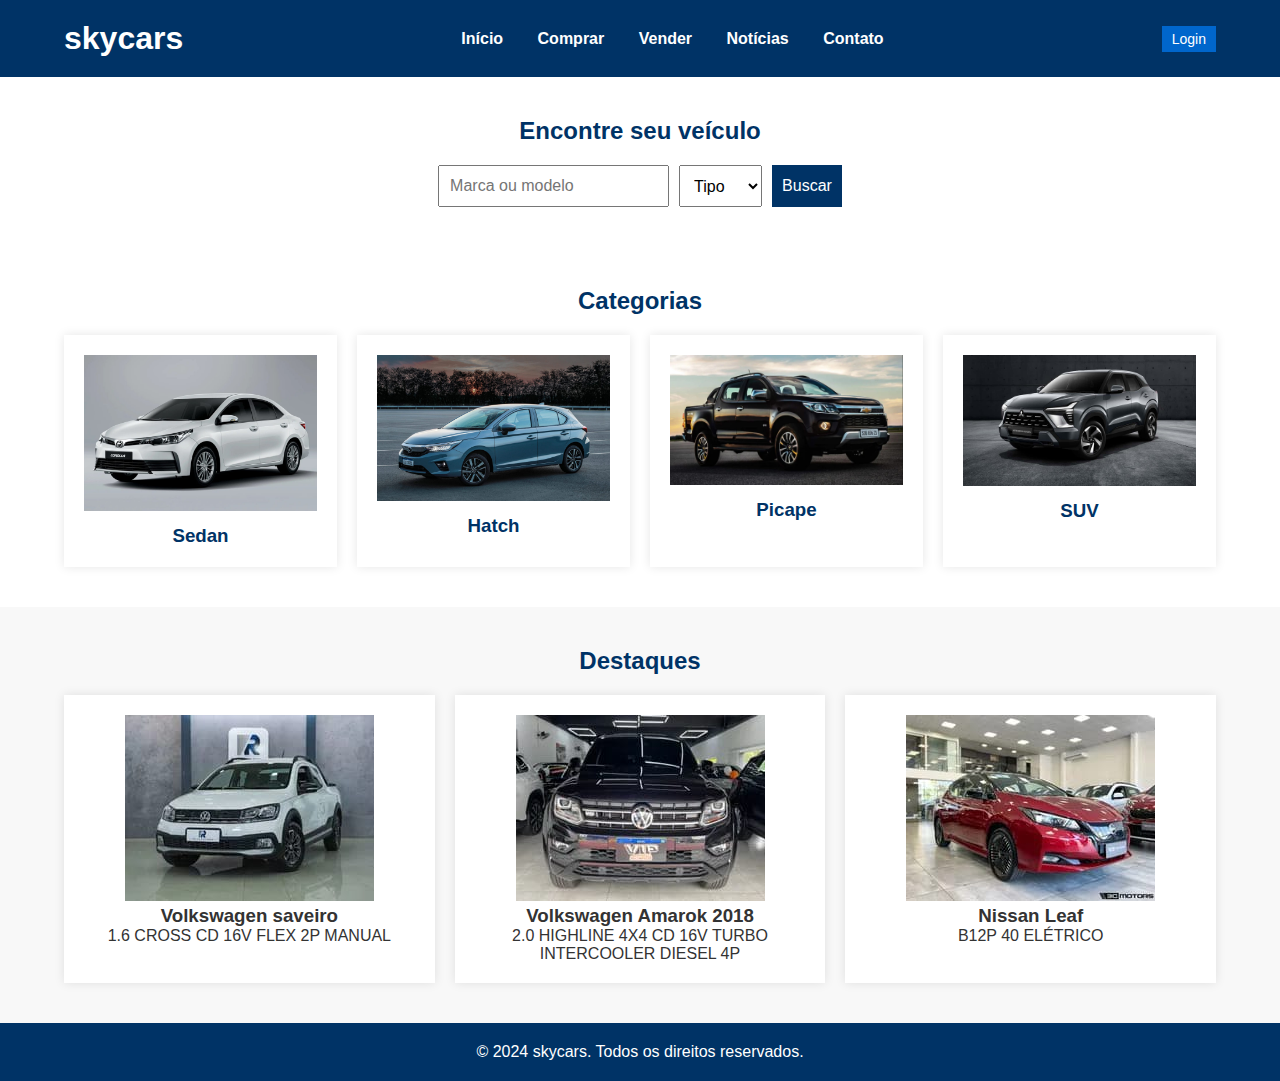
<file: projeto-unissuan-novo-main/index.html>
<!DOCTYPE html>
<html lang="pt-BR">
<head>
    <meta charset="UTF-8">
    <meta name="viewport" content="width=device-width, initial-scale=1.0">
    <title>skycars</title>
    <link rel="stylesheet" href="style.css">

</head>
<body>
    <header>
        <div class="container header-container">
            <h1>skycars</h1>
            <nav>
                <ul>
                    <li><a href="#">Início</a></li>
                    <li><a href="#">Comprar</a></li>
                    <li><a href="#">Vender</a></li>
                    <li><a href="#">Notícias</a></li>
                    <li><a href="https://chat.whatsapp.com/KucMCsg2kMg9dfZ3wFaEzC">Contato</a></li>
                </ul>
            </nav>
            <div class="login-form">
                <button class="login-button">Login</button>
                <div class="login-dropdown">
                    <form>
                        <input type="text" placeholder="Usuário">
                        <input type="password" placeholder="Senha">
                        <button type="submit">Login</button>
                    </form>
                    <a type="button" href="./produto/index.html">Crie uma conta</a>
                </div>
            </div>
        </div>
    </header>
    <section class="secao-pesquisa">
        <div class="container">
            <h2>Encontre seu veículo</h2>
            <form>
                <input type="text" placeholder="Marca ou modelo">
                <select>
                    <option value="">Tipo</option>
                    <option value="carro">Carro</option>
                </select>
                <button type="submit">Buscar</button>
            </form>
        </div>
    </section>
    <section class="secao-categoria">
        <div class="container">
            <h2>Categorias</h2>
            <div class="categorias">
                <div class="categoria">
                    <a href="http://127.0.0.1:5500/produto/sedan/sedan.html"><img src="./img/Sedan.jpg" alt="Sedan"></a>
                    <h3>Sedan</h3>
                </div>
                <div class="categoria">
                    <a href="pagina=hatch"><img src="./img/Hatch.jpg" alt="Hatch"></a>
                    <h3>Hatch</h3>
                </div>
                <div class="categoria">
                    <a href="pagin=picape"><img src="./img/picape.jpg" alt="Picape"></a>
                    <h3>Picape</h3>
                </div>
                <div class="categoria">
                    <a href="pagin=suv"><img src="./img/SUV.jpg" alt="SUV"></a>
                    <h3>SUV</h3>
                </div>
            </div>
        </div>
    </section>
    <section class="secao-destaque">
        <div class="container">
            <h2>Destaques</h2>
            <div class="cards">
                <div class="card">
                    <img src="./img/destaque1.jpg" alt="Carro 1">
                    <h3>Volkswagen saveiro</h3>
                    <p>1.6 CROSS CD 16V FLEX 2P MANUAL</p>
                </div>
                <div class="card">
                    <img src="./img/destaque2.jpg" alt="Carro 2">
                    <h3>Volkswagen Amarok 2018</h3>
                    <p>2.0 HIGHLINE 4X4 CD 16V TURBO INTERCOOLER DIESEL 4P</p>
                </div>
                <div class="card">
                    <img src="./img/destaque3.jpg" alt="Carro 3">
                    <h3>Nissan Leaf</h3>
                    <p>B12P 40 ELÉTRICO</p>
                </div>
            </div>
        </div>
    </section>
    <footer>
        <div class="container">
            <p>&copy; 2024 skycars. Todos os direitos reservados.</p>
        </div>
    </footer>
</body>
</html>
</file>
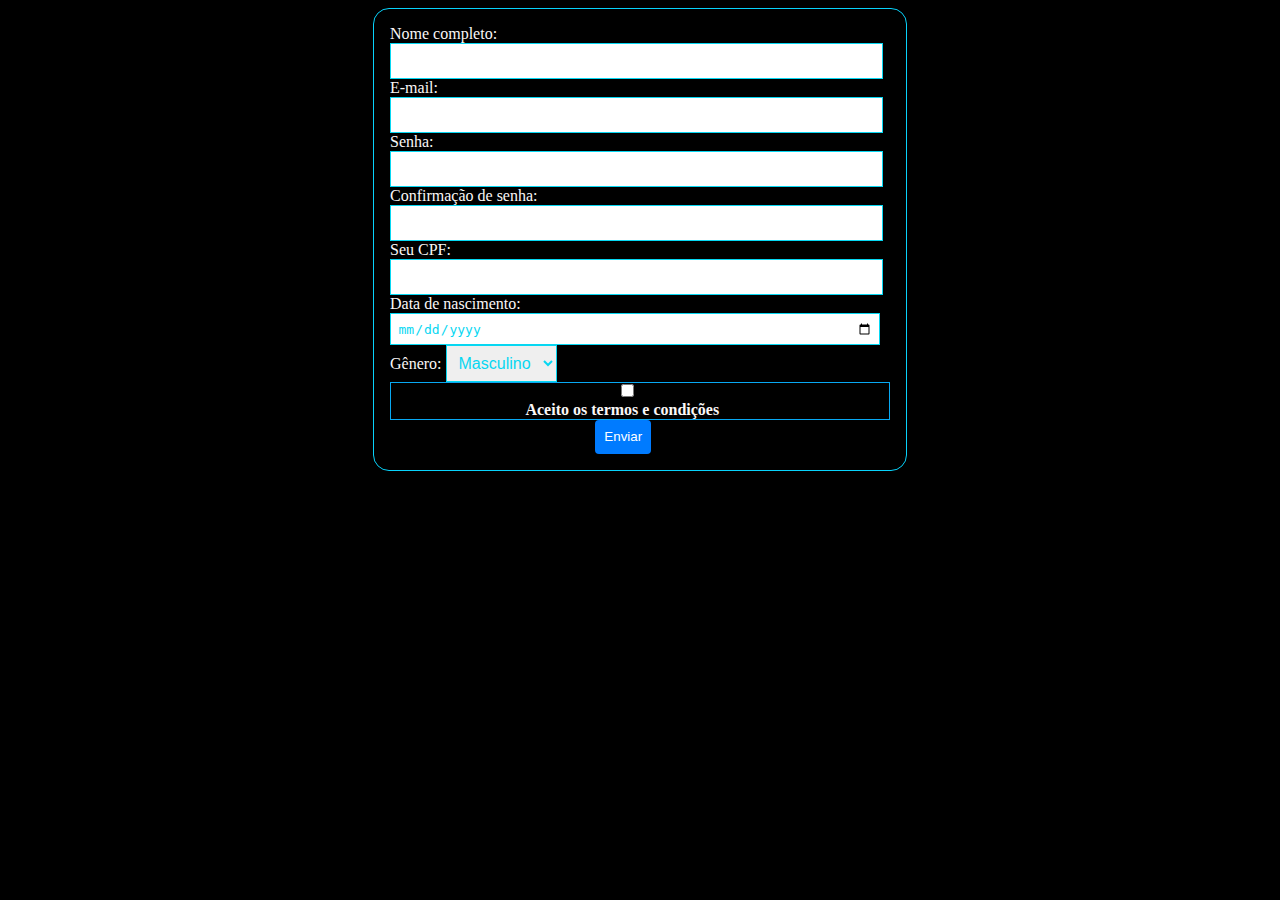
<file: projeto-unissuan-novo-main/produto/index.html>
<!DOCTYPE html>
<html lang="pt">
<head>
    <meta charset="UTF-8">
    <meta name="viewport" content="width=device-width, initial-scale=1.0">
    <title>Cadastro de Usuário</title>
    <style>
        body{
            background-color: black;
        }
        form {
            max-width: 500px;
            margin: auto;
            padding: 1em;
            border: 1px solid #08d2fa;
            border-radius: 1em;
        }
        div {
            margin-bottom: 1em;
            margin: auto;
            padding: auto;
        }
        label {
            margin-bottom: .5em;
            color: rgb(250, 247, 247);
        }
        input, select {
            border: 0.5px solid #07d7f2;
            padding: .5em;
            font-size: 1em;
            width: 95%;
            margin: auto;
            color: #07d7f2;
        }
        button {
            padding: 0.7em;
            color: #fff;
            background-color: #007BFF;
            border: none;
            border-radius: 0.3em;
            cursor: pointer;
            margin-left: 41%;
            
        }
        button:disabled {
            background-color: #CCC;
        }
        .error {
            color: red;
        }
        .success {
            color: green;
        }
        .final{
            background-color: aqua;
            border-radius: 5px solid;
        }
        #chek{
            border: 1px solid rgb(8, 168, 242);
         font-weight: bold;   
        }
        #feminino{
            color: rgb(247, 0, 169);
        }
        #masculino{
            color: rgb(43, 3, 143);
        }
        #terms{
            color: #07d7f2;
            border-bottom: #07d7f2 50px;
            cursor: pointer;
        }
        #gender{
            width: auto;
        }
        #termos1{
            margin-left: 27%;
        }
    </style>
</head>
<body>
    <form id="registerForm">
        <div>
            <label for="fullName">Nome completo:</label>
            <input type="text" id="fullName" name="fullName" required>
        </div>
        <div>
            <label for="email">E-mail:</label>
            <input type="email" id="email" name="email" required>
        </div>
        <div>
            <label for="password">Senha:</label>
            <input type="password" id="password" name="password" required>
        </div>
        <div>
            <label for="confirmPassword">Confirmação de senha:</label>
            <input type="password" id="confirmPassword" name="confirmPassword" required>
        </div>
        <div>
            <label for="CPF"> Seu CPF:</label>
            <input type="text" id="CPF" name="CPF" required>
        </div>
        <div>
            <label for="dob">Data de nascimento:</label>
            <input type="date" id="dob" name="dob" required>
        </div>
        <div>
            <label for="gender">Gênero:</label>
            <select id="gender" name="gender" required>
                <option id="masculino" value="masculino">Masculino</option>
                <option id="feminino" value="feminino">Feminino</option>
                <option value="outros">Outros</option>
            </select>
        </div>
        <div id="chek">
            <input type="checkbox" id="terms" name="terms" required>
            <label id="termos1" for="terms">Aceito os termos e condições</label>
        </div>
        <form id="final">
        <button type="submit" >Enviar</button>
        <div id="message"></div>
        </form>
    </form>

    <script>
        document.getElementById('registerForm').addEventListener('submit', function(event) {
            event.preventDefault();
            
            var fullName = document.getElementById('fullName').value;
            var email = document.getElementById('email').value;
            var password = document.getElementById('password').value;
            var confirmPassword = document.getElementById('confirmPassword').value;
            var dob = document.getElementById('dob').value;
            var gender = document.getElementById('gender').value;
            var terms = document.getElementById('terms').checked;
            var message = document.getElementById('message');

            message.innerHTML = '';

            if (password !== confirmPassword) {
                message.innerHTML = '<p class="error">A senha e a confirmação de senha não coincidem.</p>';
                return;
            }

            if (!terms) {
                message.innerHTML = '<p class="error">Você deve aceitar os termos e condições.</p>';
                return;
            }
            else{
                alert('sucesso')
            }

            // Exibir mensagem de sucesso
            message.innerHTML = '<p class="success">Cadastro realizado com sucesso!</p>';
        
        });
    </script>
</body>
</html>
</file>
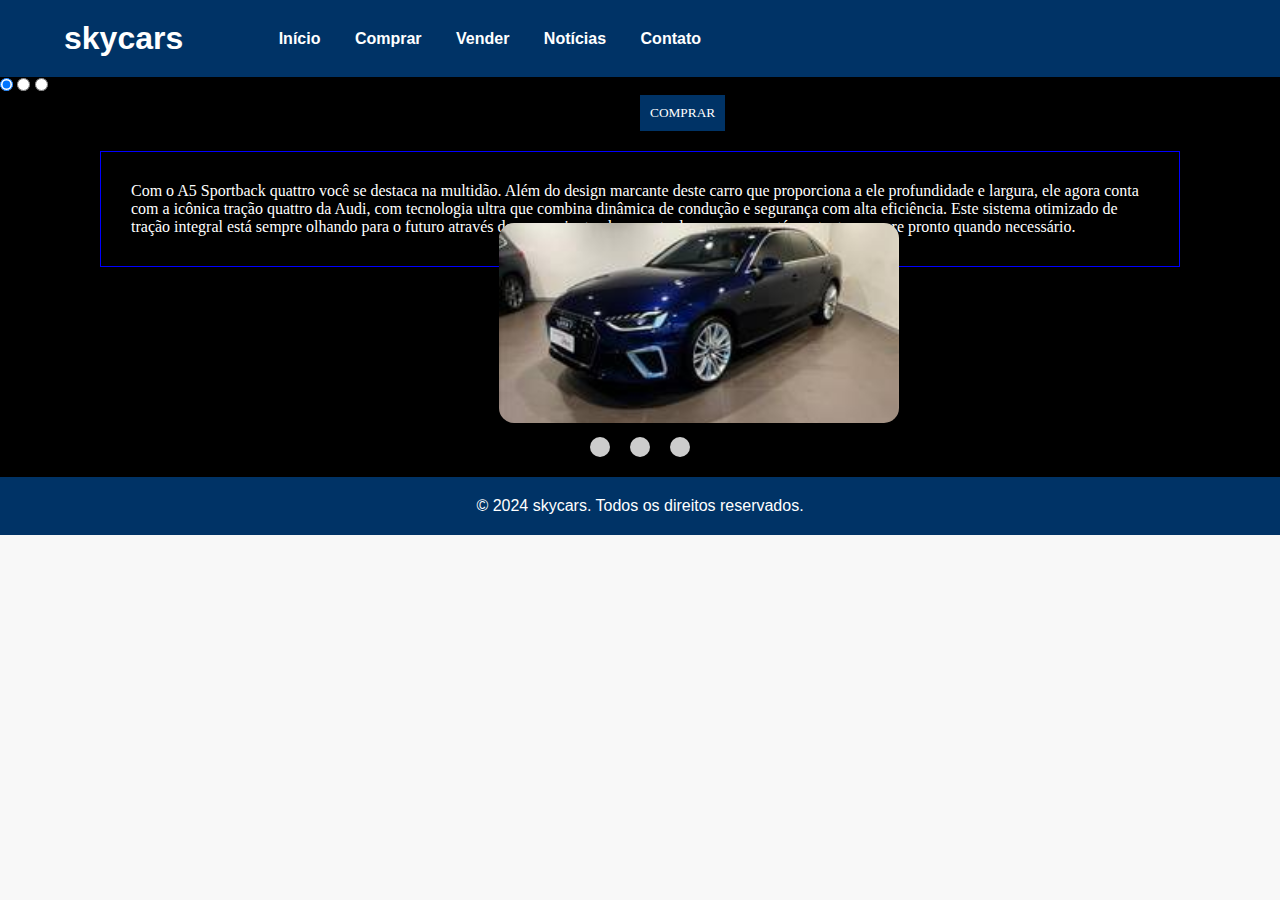
<file: projeto-unissuan-novo-main/audioa4.html>
<!DOCTYPE html>
<html lang="pt-BR">
<head>
    <meta charset="UTF-8">
    <meta name="viewport" content="width=device-width, initial-scale=1.0">
    <title>skycars</title>
    <link rel="stylesheet" href="a4.css">

</head>
<body>
    <header>
        <div class="container header-container">
            <h1>skycars</h1>
            <nav >
                <ul>
                    <li><a href="http://127.0.0.1:5500/index.html">Início</a></li>
                    <li><a href="#">Comprar</a></li>
                    <li><a href="#">Vender</a></li>
                    <li><a href="#">Notícias</a></li>
                    <li><a href="#">Contato</a></li>
                </ul>
            </nav>
    </header>
    <div class="caixa" style="height: 400px; width: 100%; background-color: black;">
    
        <div class="carousel">
            <input type="radio" name="carousel" id="slide1" checked>
            <input type="radio" name="carousel" id="slide2">
            <input type="radio" name="carousel" id="slide3">
            <div class="slides">
              <div class="slide">
                <img style="border-radius: 15px;" src="./produto/sedan/SEDAN/audi-a4-2.0-tfsi-mhev-s-line-s-tronic-.jpg" alt="Slide 1">
              </div>
              <div class="slide">
                <img style="border-radius: 15px;" src="./produto/sedan/SEDAN/audi-a4-2.0-tfsi-mhev-s-line-s-tronic-2.jpg" alt="Slide 2">
              </div>
              <div class="slide">
                <img style="border-radius: 15px;" src="./produto/sedan/SEDAN/audi-a4-2.0-tfsi-mhev-s-line-s-tronic-3.jpg" alt="Slide 3">
              </div>
            </div>
            <div class="navigation">
              <label for="slide1"></label>
              <label for="slide2"></label>
              <label for="slide3"></label>
            </div>
            <button > COMPRAR</button>
      <p id="informacoes"> Com o A5 Sportback quattro você se destaca na multidão. Além do design marcante deste carro que proporciona a ele profundidade e largura, ele agora conta com a icônica tração quattro da Audi, com tecnologia ultra que combina dinâmica de condução e segurança com alta eficiência. Este sistema otimizado de tração integral está sempre olhando para o futuro através de um conjunto abrangente de sensores e está, portanto, sempre pronto quando necessário.</p>
    </div>
    
          </div> 
    </div>
    

    <footer>
        <div class="container">
            <p>&copy; 2024 skycars. Todos os direitos reservados.</p>
        </div>
    </footer>
</body>
</html>
</file>
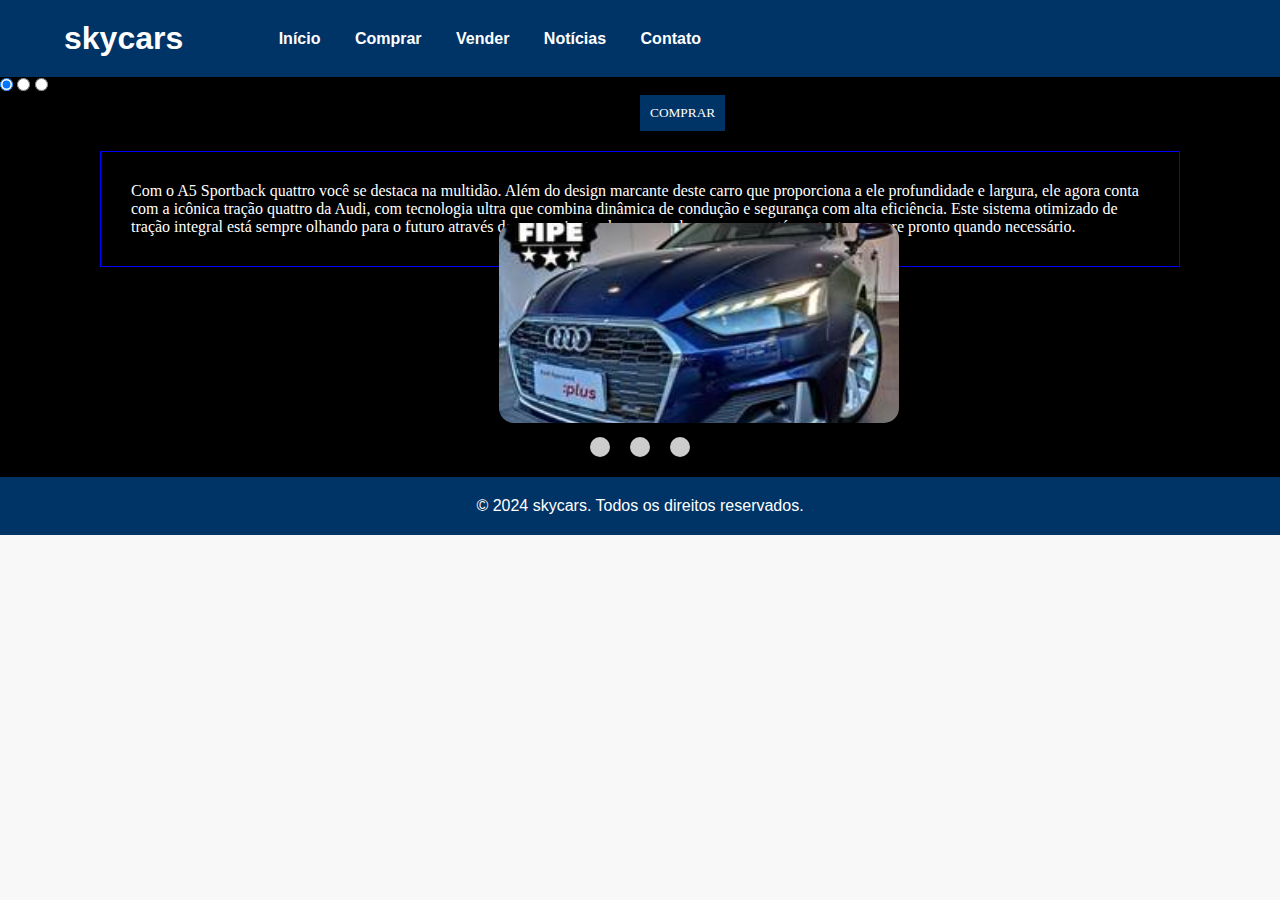
<file: projeto-unissuan-novo-main/audioa5.html>
<!DOCTYPE html>
<html lang="pt-BR">
<head>
    <meta charset="UTF-8">
    <meta name="viewport" content="width=device-width, initial-scale=1.0">
    <title>skycars</title>
    <link rel="stylesheet" href="a4.css">

</head>
<body>
    <header>
        <div class="container header-container">
            <h1>skycars</h1>
            <nav >
                <ul>
                    <li><a href="http://127.0.0.1:5500/index.html">Início</a></li>
                    <li><a href="#">Comprar</a></li>
                    <li><a href="#">Vender</a></li>
                    <li><a href="#">Notícias</a></li>
                    <li><a href="#">Contato</a></li>
                </ul>
            </nav>
    </header>
    <div class="caixa" style="height: 400px; width: 100%; background-color: black;">
    
        <div class="carousel">
            <input type="radio" name="carousel" id="slide1" checked>
            <input type="radio" name="carousel" id="slide2">
            <input type="radio" name="carousel" id="slide3">
            <div class="slides">
              <div class="slide">
                <img style="border-radius: 15px;" src="./produto/sedan/SEDAN/audi-a5-2.0-tfsi-gasolina-sportback-prestige-plus-s-tronic-.jpg" alt="Slide 1">
              </div>
              <div class="slide">
                <img style="border-radius: 15px;" src="./produto/sedan/SEDAN/audi-a5-2.0-tfsi-gasolina-sportback-prestige-plus-s-tronic-1.jpg" alt="Slide 2">
              </div>
              <div class="slide">
                <img style="border-radius: 15px;" src="./produto/sedan/SEDAN/audi-a5-2.0-tfsi-gasolina-sportback-prestige-plus-s-tronic-23.jpg" alt="Slide 3">
              </div>
            </div>
            <div class="navigation">
              <label for="slide1"></label>
              <label for="slide2"></label>
              <label for="slide3"></label>
            </div>
            <button > COMPRAR</button>
      <p id="informacoes"> Com o A5 Sportback quattro você se destaca na multidão. Além do design marcante deste carro que proporciona a ele profundidade e largura, ele agora conta com a icônica tração quattro da Audi, com tecnologia ultra que combina dinâmica de condução e segurança com alta eficiência. Este sistema otimizado de tração integral está sempre olhando para o futuro através de um conjunto abrangente de sensores e está, portanto, sempre pronto quando necessário.</p>
    </div>
    
          </div> 
    </div>
    

    <footer>
        <div class="container">
            <p>&copy; 2024 skycars. Todos os direitos reservados.</p>
        </div>
    </footer>
</body>
</html>
</file>
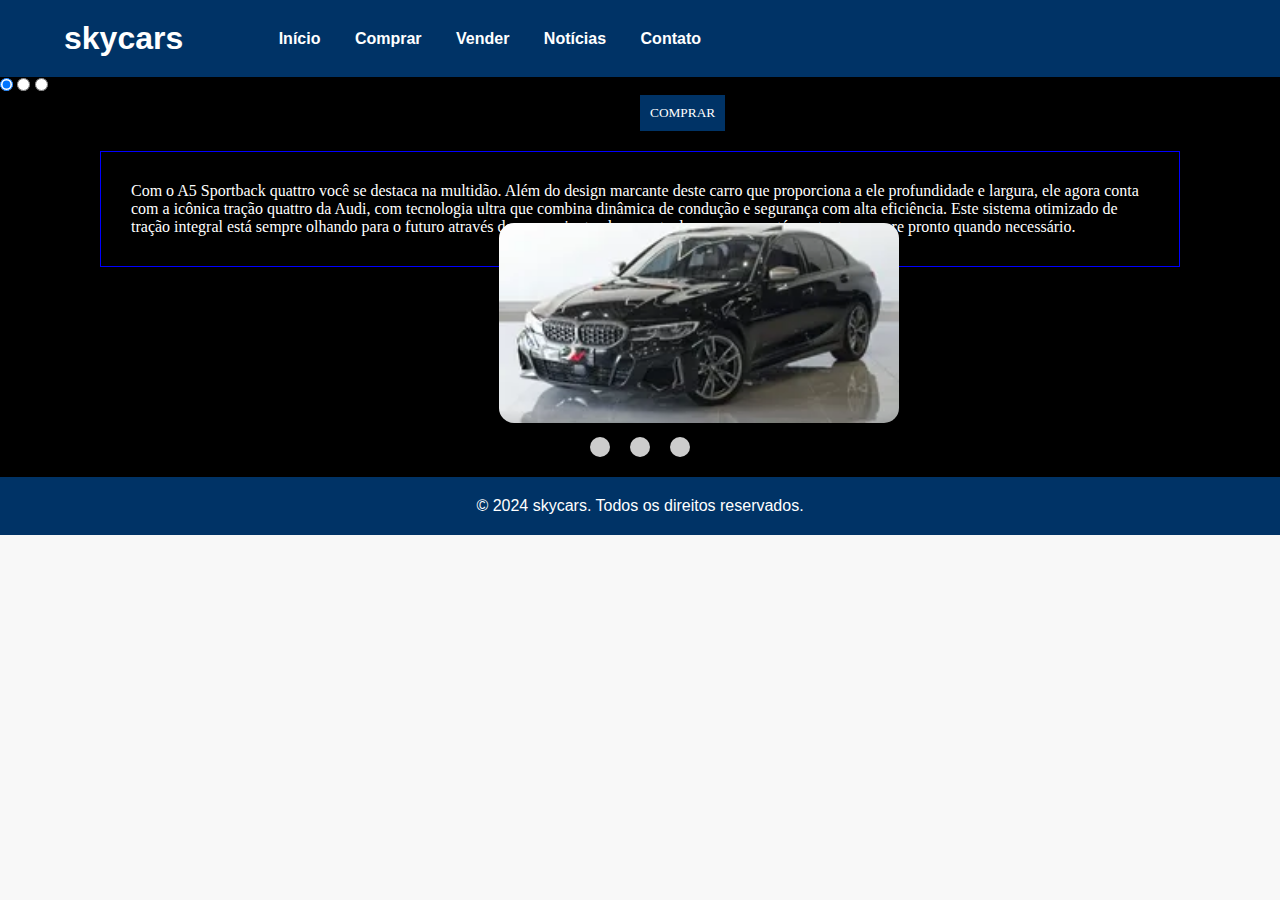
<file: projeto-unissuan-novo-main/bm2340.html>
<!DOCTYPE html>
<html lang="pt-BR">
<head>
    <meta charset="UTF-8">
    <meta name="viewport" content="width=device-width, initial-scale=1.0">
    <title>skycars</title>
    <link rel="stylesheet" href="a4.css">

</head>
<body>
    <header>
        <div class="container header-container">
            <h1>skycars</h1>
            <nav >
                <ul>
                    <li><a href="http://127.0.0.1:5500/index.html">Início</a></li>
                    <li><a href="#">Comprar</a></li>
                    <li><a href="#">Vender</a></li>
                    <li><a href="#">Notícias</a></li>
                    <li><a href="#">Contato</a></li>
                </ul>
            </nav>
    </header>
    <div class="caixa" style="height: 400px; width: 100%; background-color: black;">
    
        <div class="carousel">
            <input type="radio" name="carousel" id="slide1" checked>
            <input type="radio" name="carousel" id="slide2">
            <input type="radio" name="carousel" id="slide3">
            <div class="slides">
              <div class="slide">
                <img style="border-radius: 15px;" src="./produto/sedan/SEDAN/bmw-m-340i-3-0-twinpower-gasolina-xdrive-steptronic-.webp" alt="Slide 1">
              </div>
              <div class="slide">
                <img style="border-radius: 15px;" src="./produto/sedan/SEDAN/bmw-m-340i-3-0-twinpower-gasolina-xdrive-steptronic-1.webp" alt="Slide 2">
              </div>
              <div class="slide">
                <img style="border-radius: 15px;" src="./produto/sedan/SEDAN/bmw-m-340i-3-0-twinpower-gasolina-xdrive-steptronic-2.webp" alt="Slide 3">
              </div>
            </div>
            <div class="navigation">
              <label for="slide1"></label>
              <label for="slide2"></label>
              <label for="slide3"></label>
            </div>
            <button > COMPRAR</button>
      <p id="informacoes"> Com o A5 Sportback quattro você se destaca na multidão. Além do design marcante deste carro que proporciona a ele profundidade e largura, ele agora conta com a icônica tração quattro da Audi, com tecnologia ultra que combina dinâmica de condução e segurança com alta eficiência. Este sistema otimizado de tração integral está sempre olhando para o futuro através de um conjunto abrangente de sensores e está, portanto, sempre pronto quando necessário.</p>
    </div>
    
          </div> 
    </div>
    

    <footer>
        <div class="container">
            <p>&copy; 2024 skycars. Todos os direitos reservados.</p>
        </div>
    </footer>
</body>
</html>
</file>
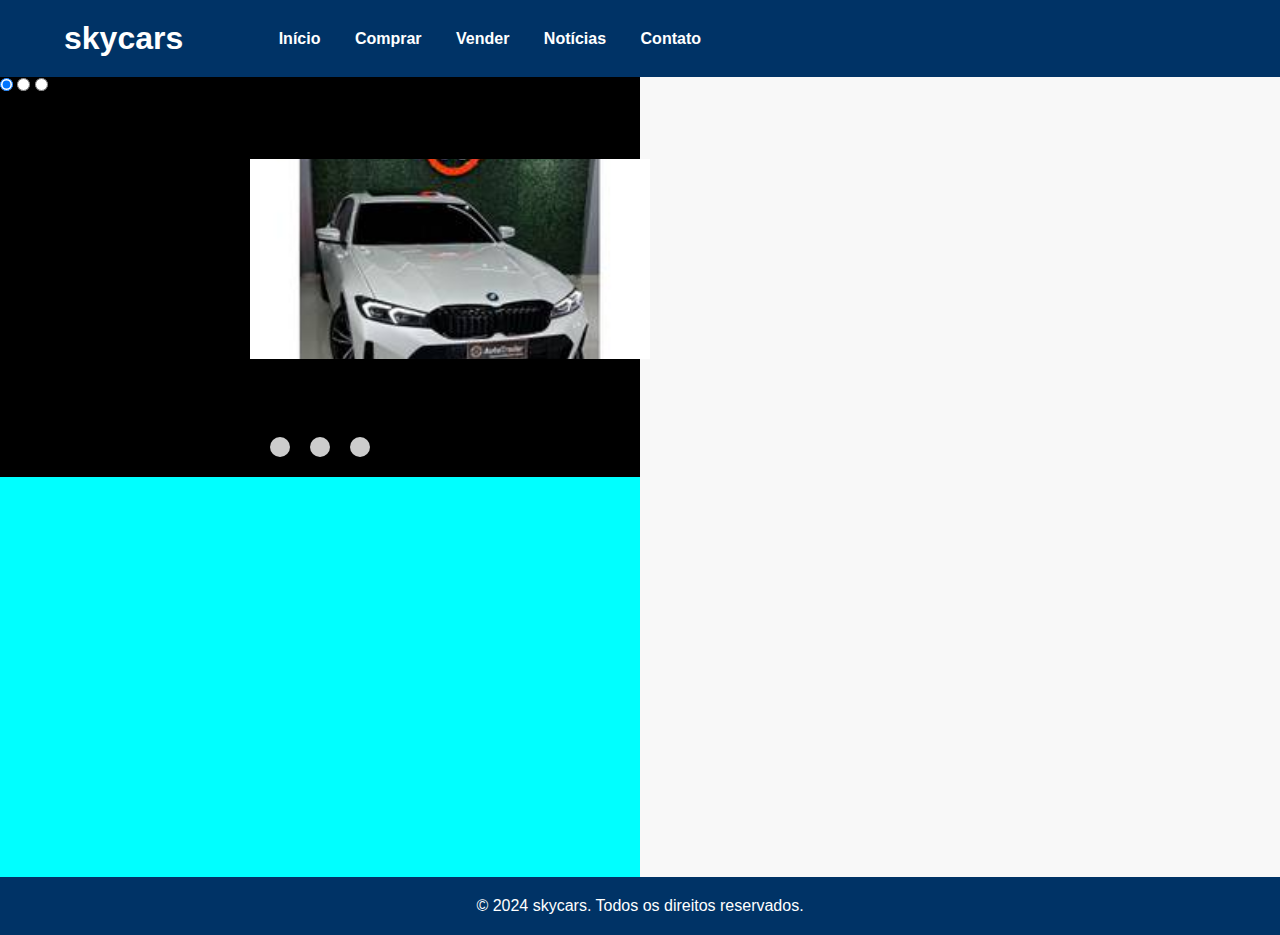
<file: projeto-unissuan-novo-main/bmw330e.html>
<!DOCTYPE html>
<html lang="pt-BR">
<head>
    <meta charset="UTF-8">
    <meta name="viewport" content="width=device-width, initial-scale=1.0">
    <title>skycars</title>
    <link rel="stylesheet" href="a4.css">

</head>
<body>
    <header>
        <div class="container header-container">
            <h1>skycars</h1>
            <nav >
                <ul>
                    <li><a href="http://127.0.0.1:5500/index.html">Início</a></li>
                    <li><a href="#">Comprar</a></li>
                    <li><a href="#">Vender</a></li>
                    <li><a href="#">Notícias</a></li>
                    <li><a href="#">Contato</a></li>
                </ul>
            </nav>
    </header>
    <div class="caixa" style="height: 100%; width: 100%;">
    <div class="carro" id="carro" style="height: 400px; width: 50%; background-color: black;">
        <div class="carousel">
            <input type="radio" name="carousel" id="slide1" checked>
            <input type="radio" name="carousel" id="slide2">
            <input type="radio" name="carousel" id="slide3">
            <div class="slides">
              <div class="slide">
                <img src="./produto/sedan/SEDAN/bmw-330e-2.0-16v-turbo-hibrido-m-sport-automatico-.jpg" alt="Slide 1">
              </div>
              <div class="slide">
                <img src="./produto/sedan/SEDAN/bmw-330e-2.0-16v-turbo-hibrido-m-sport-automatico-1.jpg" alt="Slide 2">
              </div>
              <div class="slide">
                <img src="./produto/sedan/SEDAN/bmw-330e-2.0-16v-turbo-hibrido-m-sport-automatico-3.jpg" alt="Slide 3">
              </div>
            </div>
            <div class="navigation">
              <label for="slide1"></label>
              <label for="slide2"></label>
              <label for="slide3"></label>
            </div>
          </div> 
    </div>
    <div class="Comprar" id="Comprar" style="height: 400px; width: 50%; background-color: aqua;"></div>
    </div>

    <footer>
        <div class="container">
            <p>&copy; 2024 skycars. Todos os direitos reservados.</p>
        </div>
    </footer>
</body>
</html>
</file>
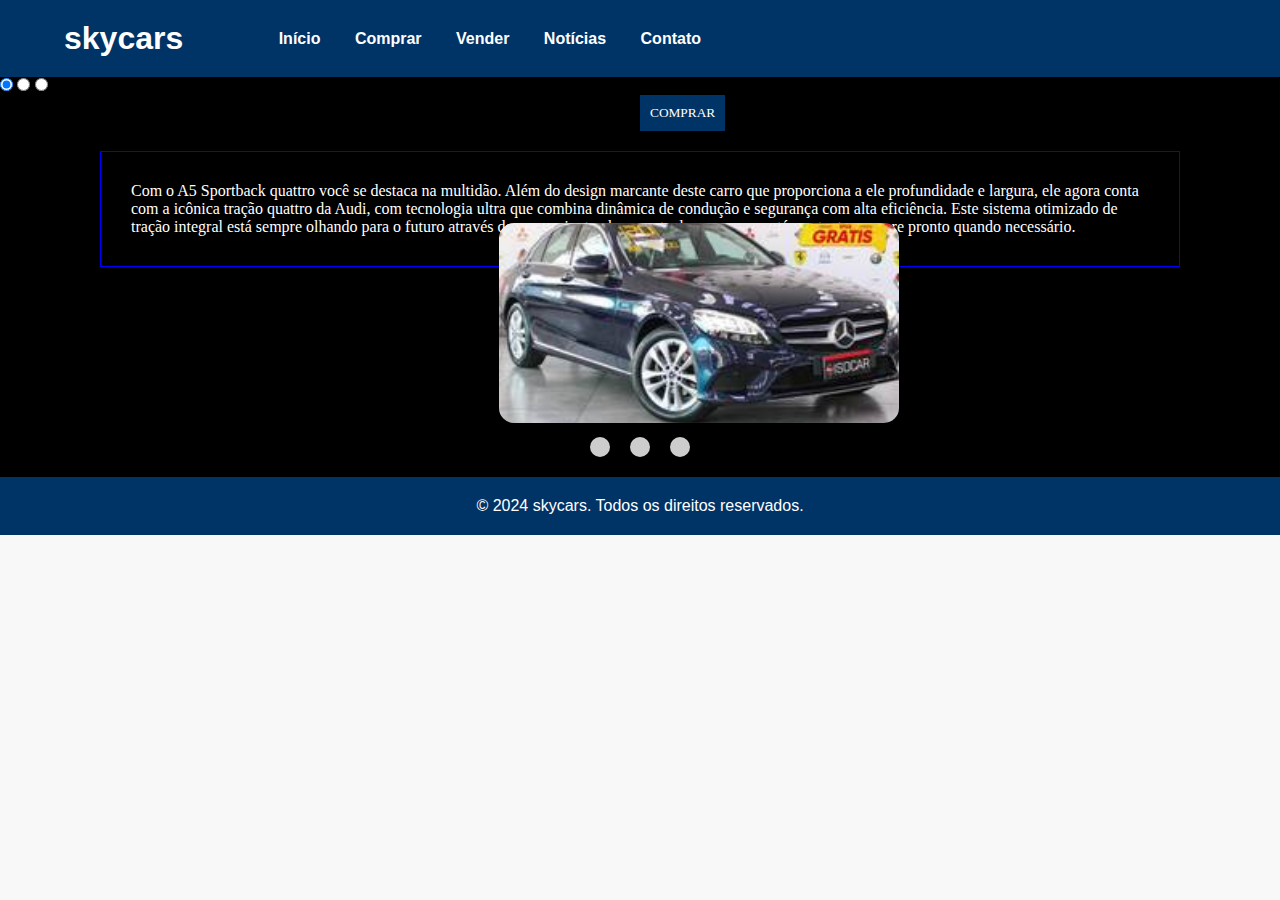
<file: projeto-unissuan-novo-main/c180.html>
<!DOCTYPE html>
<html lang="pt-BR">
<head>
    <meta charset="UTF-8">
    <meta name="viewport" content="width=device-width, initial-scale=1.0">
    <title>skycars</title>
    <link rel="stylesheet" href="a4.css">

</head>
<body>
    <header>
        <div class="container header-container">
            <h1>skycars</h1>
            <nav >
                <ul>
                    <li><a href="http://127.0.0.1:5500/index.html">Início</a></li>
                    <li><a href="#">Comprar</a></li>
                    <li><a href="#">Vender</a></li>
                    <li><a href="#">Notícias</a></li>
                    <li><a href="#">Contato</a></li>
                </ul>
            </nav>
    </header>
    <div class="caixa" style="height: 400px; width: 100%; background-color: black;">
    
        <div class="carousel">
            <input type="radio" name="carousel" id="slide1" checked>
            <input type="radio" name="carousel" id="slide2">
            <input type="radio" name="carousel" id="slide3">
            <div class="slides">
              <div class="slide">
                <img style="border-radius: 15px;" src="./produto/sedan/SEDAN/mercedesbenz-c-180-1.6-cgi-flex-avantgarde-9gtronic-.jpg" alt="Slide 1">
              </div>
              <div class="slide">
                <img style="border-radius: 15px;" src="./produto/sedan/SEDAN/mercedesbenz-c-180-1.6-cgi-flex-avantgarde-9gtronic-1.jpg" alt="Slide 2">
              </div>
              <div class="slide">
                <img style="border-radius: 15px;" src="./produto/sedan/SEDAN/mercedesbenz-c-180-1.6-cgi-flex-avantgarde-9gtronic-2.jpg" alt="Slide 3">
              </div>
            </div>
            <div class="navigation">
              <label for="slide1"></label>
              <label for="slide2"></label>
              <label for="slide3"></label>
            </div>
            <button > COMPRAR</button>
      <p id="informacoes"> Com o A5 Sportback quattro você se destaca na multidão. Além do design marcante deste carro que proporciona a ele profundidade e largura, ele agora conta com a icônica tração quattro da Audi, com tecnologia ultra que combina dinâmica de condução e segurança com alta eficiência. Este sistema otimizado de tração integral está sempre olhando para o futuro através de um conjunto abrangente de sensores e está, portanto, sempre pronto quando necessário.</p>
    </div>
    
          </div> 
    </div>
    

    <footer>
        <div class="container">
            <p>&copy; 2024 skycars. Todos os direitos reservados.</p>
        </div>
    </footer>
</body>
</html>
</file>
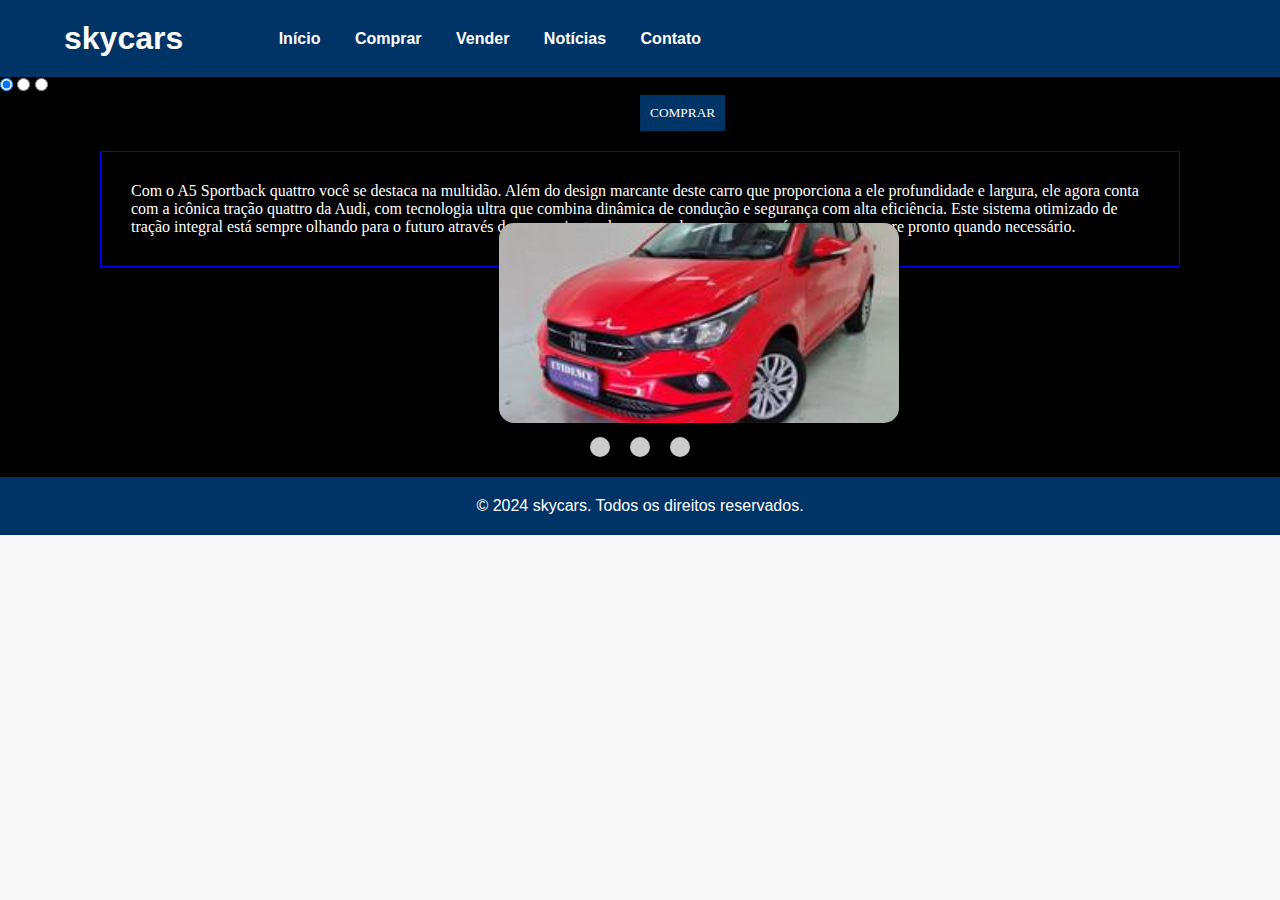
<file: projeto-unissuan-novo-main/cronos.html>
<!DOCTYPE html>
<html lang="pt-BR">
<head>
    <meta charset="UTF-8">
    <meta name="viewport" content="width=device-width, initial-scale=1.0">
    <title>skycars</title>
    <link rel="stylesheet" href="a4.css">

</head>
<body>
    <header>
        <div class="container header-container">
            <h1>skycars</h1>
            <nav >
                <ul>
                    <li><a href="http://127.0.0.1:5500/index.html">Início</a></li>
                    <li><a href="#">Comprar</a></li>
                    <li><a href="#">Vender</a></li>
                    <li><a href="#">Notícias</a></li>
                    <li><a href="#">Contato</a></li>
                </ul>
            </nav>
    </header>
    <div class="caixa" style="height: 400px; width: 100%; background-color: black;">
    
        <div class="carousel">
            <input type="radio" name="carousel" id="slide1" checked>
            <input type="radio" name="carousel" id="slide2">
            <input type="radio" name="carousel" id="slide3">
            <div class="slides">
              <div class="slide">
                <img style="border-radius: 15px;" src="./produto/sedan/SEDAN/fiat-cronos-1.3-firefly-flex-drive-manual-.jpg" alt="Slide 1">
              </div>
              <div class="slide">
                <img style="border-radius: 15px;" src="./produto/sedan/SEDAN/fiat-cronos-1.3-firefly-flex-drive-manual-1.jpg" alt="Slide 2">
              </div>
              <div class="slide">
                <img style="border-radius: 15px;" src="./produto/sedan/SEDAN/fiat-cronos-1.3-firefly-flex-drive-manual-3.jpg" alt="Slide 3">
              </div>
            </div>
            <div class="navigation">
              <label for="slide1"></label>
              <label for="slide2"></label>
              <label for="slide3"></label>
            </div>
            <button > COMPRAR</button>
      <p id="informacoes"> Com o A5 Sportback quattro você se destaca na multidão. Além do design marcante deste carro que proporciona a ele profundidade e largura, ele agora conta com a icônica tração quattro da Audi, com tecnologia ultra que combina dinâmica de condução e segurança com alta eficiência. Este sistema otimizado de tração integral está sempre olhando para o futuro através de um conjunto abrangente de sensores e está, portanto, sempre pronto quando necessário.</p>
    </div>
    
          </div> 
    </div>
    

    <footer>
        <div class="container">
            <p>&copy; 2024 skycars. Todos os direitos reservados.</p>
        </div>
    </footer>
</body>
</html>
</file>
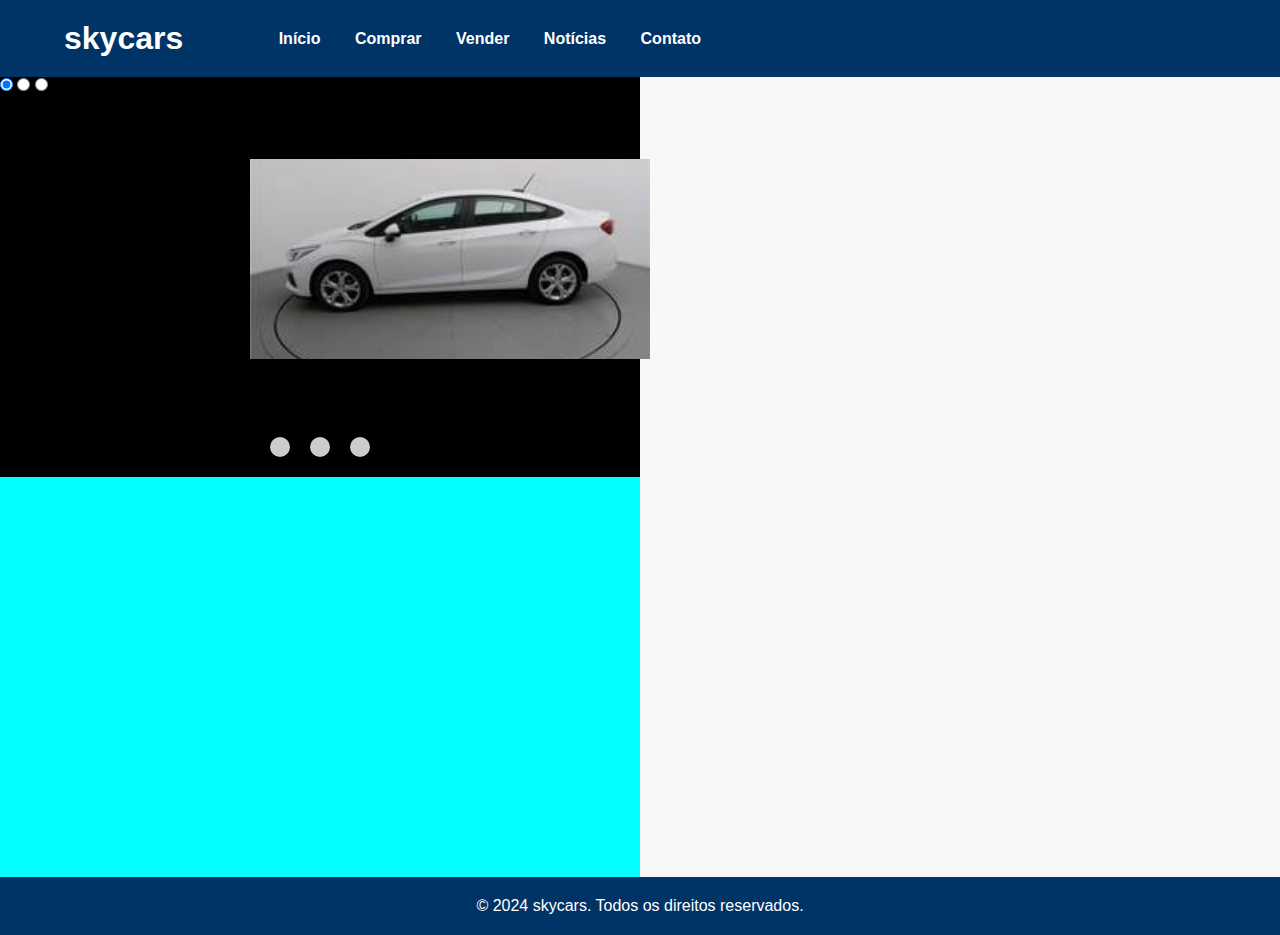
<file: projeto-unissuan-novo-main/cruze.html>
<!DOCTYPE html>
<html lang="pt-BR">
<head>
    <meta charset="UTF-8">
    <meta name="viewport" content="width=device-width, initial-scale=1.0">
    <title>skycars</title>
    <link rel="stylesheet" href="a4.css">

</head>
<body>
    <header>
        <div class="container header-container">
            <h1>skycars</h1>
            <nav >
                <ul>
                    <li><a href="http://127.0.0.1:5500/index.html">Início</a></li>
                    <li><a href="#">Comprar</a></li>
                    <li><a href="#">Vender</a></li>
                    <li><a href="#">Notícias</a></li>
                    <li><a href="#">Contato</a></li>
                </ul>
            </nav>
    </header>
    <div class="caixa" style="height: 100%; width: 100%;">
    <div class="carro" id="carro" style="height: 400px; width: 50%; background-color: black;">
        <div class="carousel">
            <input type="radio" name="carousel" id="slide1" checked>
            <input type="radio" name="carousel" id="slide2">
            <input type="radio" name="carousel" id="slide3">
            <div class="slides">
              <div class="slide">
                <img src="./produto/sedan/SEDAN/chevrolet-cruze-1.4-turbo-lt-16v-flex-4p-automatico-1.jpg" alt="Slide 1">
              </div>
              <div class="slide">
                <img src="./produto/sedan/SEDAN/chevrolet-cruze-1.4-turbo-lt-16v-flex-4p-automatico-2.jpg" alt="Slide 2">
              </div>
              <div class="slide">
                <img src="./produto/sedan/SEDAN/chevrolet-cruze-1.4-turbo-lt-16v-flex-4p-automatico.jpg" alt="Slide 3">
              </div>
            </div>
            <div class="navigation">
              <label for="slide1"></label>
              <label for="slide2"></label>
              <label for="slide3"></label>
            </div>
          </div> 
    </div>
    <div class="Comprar" id="Comprar" style="height: 400px; width: 50%; background-color: aqua;"></div>
    </div>

    <footer>
        <div class="container">
            <p>&copy; 2024 skycars. Todos os direitos reservados.</p>
        </div>
    </footer>
</body>
</html>
</file>
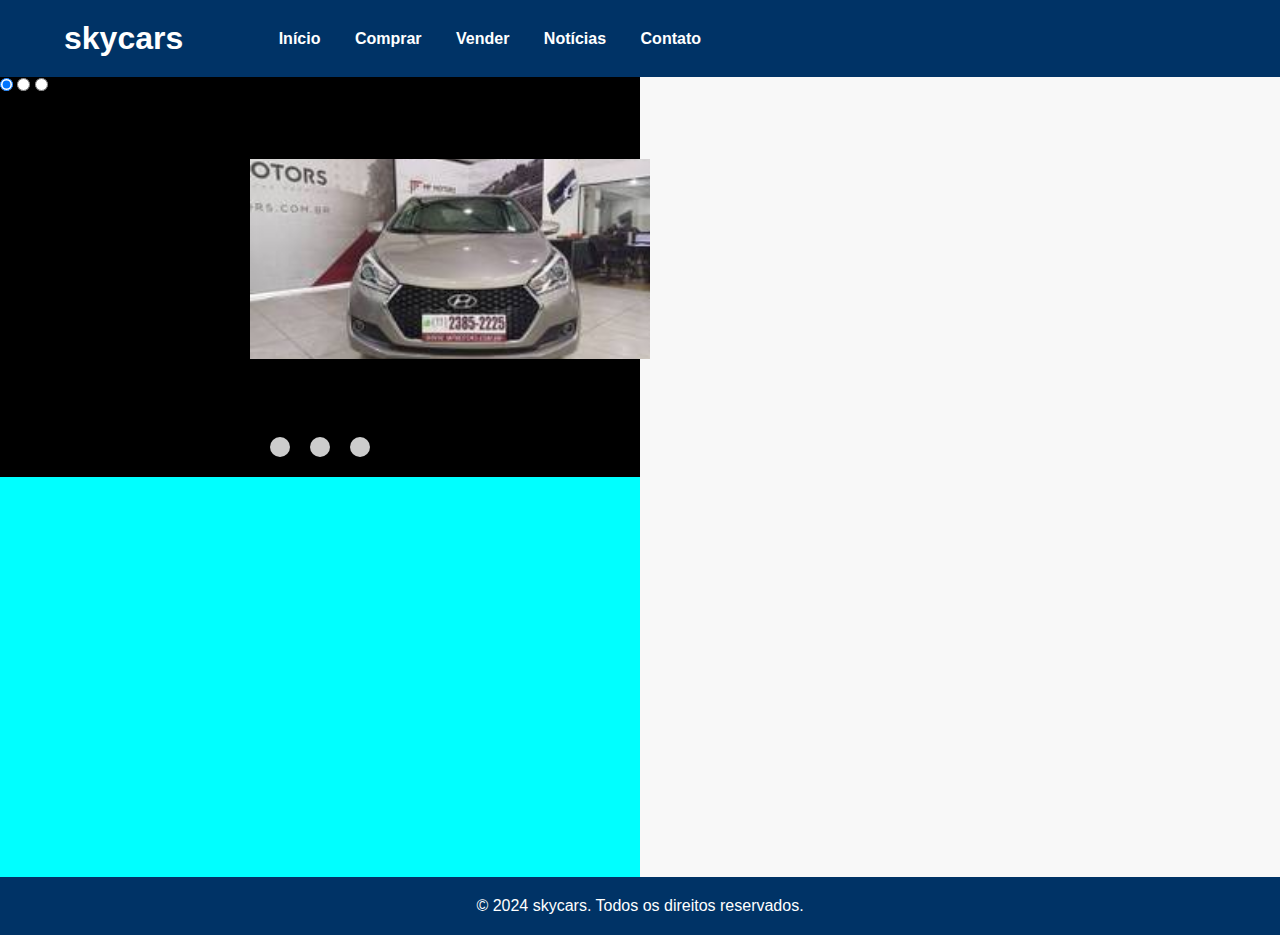
<file: projeto-unissuan-novo-main/hb20.html>
<!DOCTYPE html>
<html lang="pt-BR">
<head>
    <meta charset="UTF-8">
    <meta name="viewport" content="width=device-width, initial-scale=1.0">
    <title>skycars</title>
    <link rel="stylesheet" href="a4.css">

</head>
<body>
    <header>
        <div class="container header-container">
            <h1>skycars</h1>
            <nav >
                <ul>
                    <li><a href="http://127.0.0.1:5500/index.html">Início</a></li>
                    <li><a href="#">Comprar</a></li>
                    <li><a href="#">Vender</a></li>
                    <li><a href="#">Notícias</a></li>
                    <li><a href="#">Contato</a></li>
                </ul>
            </nav>
    </header>
    <div class="caixa" style="height: 100%; width: 100%;">
    <div class="carro" id="carro" style="height: 400px; width: 50%; background-color: black;">
        <div class="carousel">
            <input type="radio" name="carousel" id="slide1" checked>
            <input type="radio" name="carousel" id="slide2">
            <input type="radio" name="carousel" id="slide3">
            <div class="slides">
              <div class="slide">
                <img src="./produto/sedan/SEDAN/hyundai-hb20s-1.6-premium-16v-flex-4p-automatico-.jpg" alt="Slide 1">
              </div>
              <div class="slide">
                <img src="./produto/sedan/SEDAN/hyundai-hb20s-1.6-premium-16v-flex-4p-automatico-1.jpg" alt="Slide 2">
              </div>
              <div class="slide">
                <img src="./produto/sedan/SEDAN/hyundai-hb20s-1.6-premium-16v-flex-4p-automatico-3.jpg" alt="Slide 3">
              </div>
            </div>
            <div class="navigation">
              <label for="slide1"></label>
              <label for="slide2"></label>
              <label for="slide3"></label>
            </div>
          </div> 
    </div>
    <div class="Comprar" id="Comprar" style="height: 400px; width: 50%; background-color: aqua;"></div>
    </div>

    <footer>
        <div class="container">
            <p>&copy; 2024 skycars. Todos os direitos reservados.</p>
        </div>
    </footer>
</body>
</html>
</file>
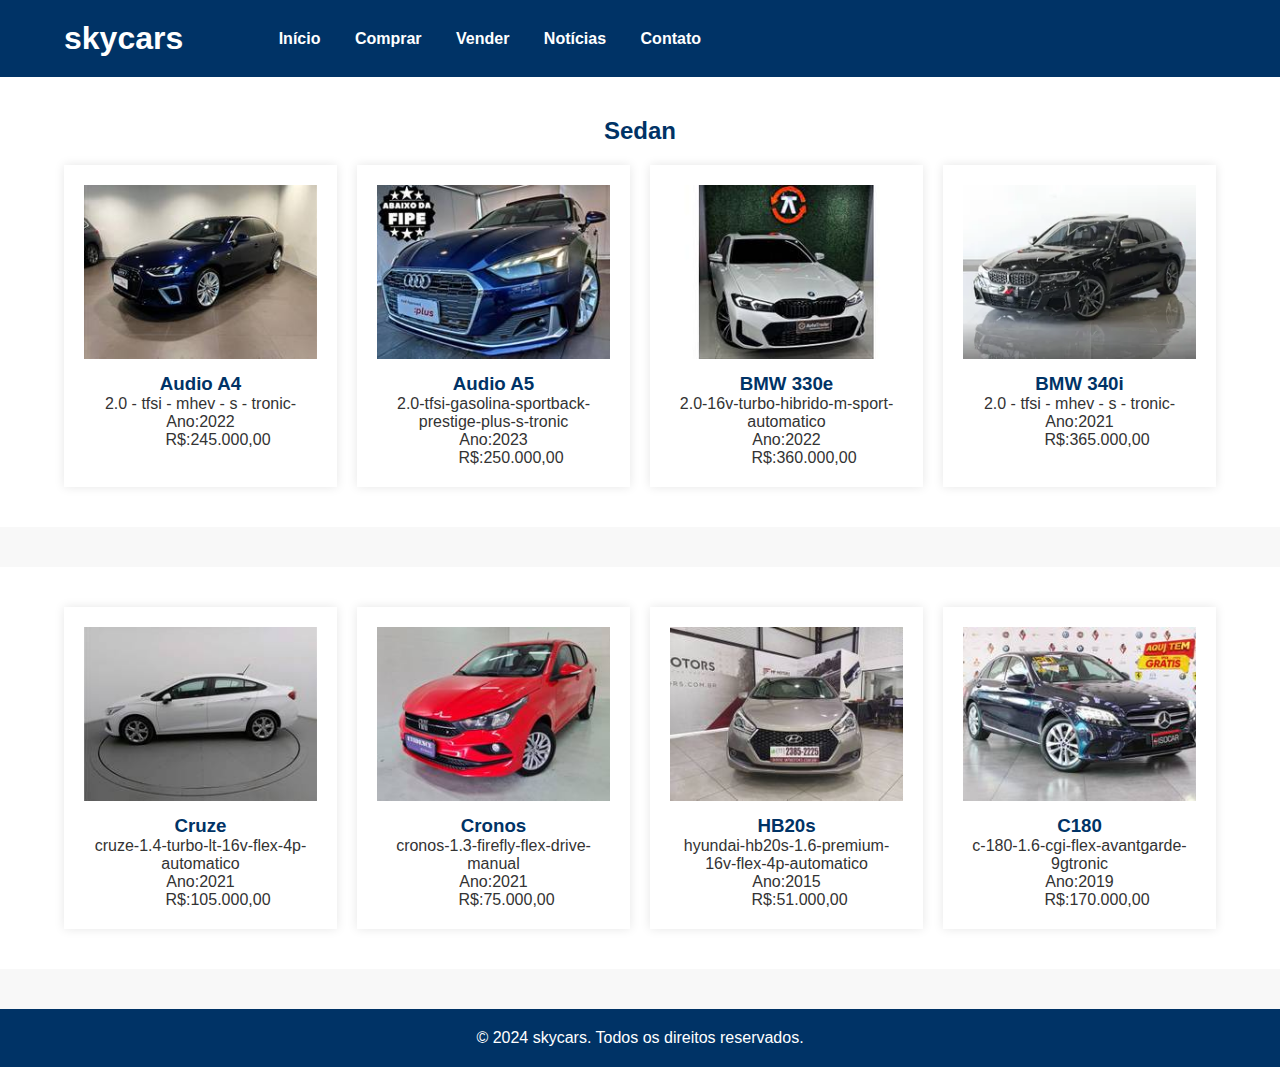
<file: projeto-unissuan-novo-main/produto/sedan/sedan.html>
<!DOCTYPE html>
<html lang="pt-BR">
<head>
    <meta charset="UTF-8">
    <meta name="viewport" content="width=device-width, initial-scale=1.0">
    <title>skycars</title>
    <link rel="stylesheet" href="style.css">

</head>
<body>
    <header>
        <div class="container header-container">
            <h1>skycars</h1>
            <nav >
                <ul>
                    <li><a href="http://127.0.0.1:5500/index.html">Início</a></li>
                    <li><a href="#">Comprar</a></li>
                    <li><a href="#">Vender</a></li>
                    <li><a href="#">Notícias</a></li>
                    <li><a href="#">Contato</a></li>
                </ul>
            </nav>
    </header>
    
    <section class="secao-categoria">
        <div class="container">
            <h2>Sedan</h2>
            <div class="categorias">
                <div class="categoria">
                    <a href="audioa4.html"><img src="./SEDAN/audi-a4-2.0-tfsi-mhev-s-line-s-tronic-.jpg" alt="Sedan"> </a>
                    <h3>Audio A4</h3>
                    <p>2.0 - tfsi - mhev - s - tronic- <br>Ano:2022</p>
                    <p id="preço1">R$:245.000,00</p>
                </div>
                <div class="categoria">
                    <a href="http://127.0.0.1:5500/index.html"><img src="./SEDAN/audi-a5-2.0-tfsi-gasolina-sportback-prestige-plus-s-tronic-.jpg" alt="Hatch"></a>
                    <h3>Audio A5</h3>
    
                    <p>2.0-tfsi-gasolina-sportback-prestige-plus-s-tronic <br>Ano:2023</p>
                    <p id="preço1">R$:250.000,00</p>
                </div>
                <div class="categoria">
                  <a href="http://127.0.0.1:5500/index.html"><img src="./SEDAN/bmw-330e-2.0-16v-turbo-hibrido-m-sport-automatico-.jpg" alt="Picape"></a>
                    <h3>BMW 330e</h3>
                    
                    <p>2.0-16v-turbo-hibrido-m-sport-automatico<br>Ano:2022</p>
                    <p id="preço1">R$:360.000,00</p>
                </div>
                <div class="categoria">
                   <a href="http://127.0.0.1:5500/index.html"><img src="./SEDAN/bmw-m-340i-3-0-twinpower-gasolina-xdrive-steptronic-.webp" alt="SUV"></a>
                    <h3>BMW 340i</h3>
                    
                    <p>2.0 - tfsi - mhev - s - tronic- <br>Ano:2021</p>
                    <p id="preço1">R$:365.000,00</p>
                </div>
                
            </div>
        </div>
    </section>
    <section class="secao-destaque">
        <section class="secao-categoria">
            <div class="container">
                <div class="categorias">
                  <div class="categoria">
                       <a href="http://127.0.0.1:5500/index.html"><img src="./SEDAN/chevrolet-cruze-1.4-turbo-lt-16v-flex-4p-automatico-1.jpg" alt="Sedan2"></a>
                        <h3>Cruze</h3>
                        <p>cruze-1.4-turbo-lt-16v-flex-4p-automatico<br>Ano:2021</p>
                    <p id="preço1">R$:105.000,00</p>
                    </div>
                    <div class="categoria">
                       <a href="http://127.0.0.1:5500/index.html"> <img src="./SEDAN/fiat-cronos-1.3-firefly-flex-drive-manual-.jpg" alt="Hatch2"></a>
                        <h3>Cronos</h3>
                        <p>cronos-1.3-firefly-flex-drive-manual<br>Ano:2021</p>
                    <p id="preço1">R$:75.000,00</p>
                    </div>
                    <div class="categoria">
                        <a href="http://127.0.0.1:5500/index.html"><img src="./SEDAN/hyundai-hb20s-1.6-premium-16v-flex-4p-automatico-.jpg" alt="Picape"></a>
                        <h3>HB20s</h3>
                        <p>hyundai-hb20s-1.6-premium-16v-flex-4p-automatico<br>Ano:2015</p>
                    <p id="preço1">R$:51.000,00</p>
                    </div>
                    <div class="categoria">
                        <a href="http://127.0.0.1:5500/index.html"><img src="./SEDAN/mercedesbenz-c-180-1.6-cgi-flex-avantgarde-9gtronic-.jpg" alt="SUV2"></a>
                        <h3>C180</h3>
                        <p>c-180-1.6-cgi-flex-avantgarde-9gtronic<br>Ano:2019</p>
                    <p id="preço1">R$:170.000,00</p>
                    </div>
                </div>
            </div>
        </section>
    </section>
    <footer>
        <div class="container">
            <p>&copy; 2024 skycars. Todos os direitos reservados.</p>
        </div>
    </footer>
</body>
</html>
</file>
<file: projeto-unissuan-novo-main/style.css>
* {
    margin: 0;
    padding: 0;
    box-sizing: border-box;
}

body {
    font-family: Arial, sans-serif;
    background-color: #f8f8f8;
    color: #333;
}

.container {
    width: 90%;
    margin: 0 auto;
}

header {
    background-color: #003366;
    color: #fff;
    padding: 20px 0;
}

.header-container {
    display: flex;
    align-items: center;
    justify-content: space-between;
}

header h1 {
    margin: 0;
}

nav ul {
    list-style: none;
    text-align: center;
    padding: 0;
}

nav ul li {
    display: inline;
    margin: 0 15px;
}

nav ul li a {
    color: #fff;
    text-decoration: none;
    font-weight: bold;
}

.login-form {
    position: relative;
}

.login-button {
    padding: 5px 10px;
    font-size: 14px;
    background-color: #0066cc;
    color: #fff;
    border: none;
    cursor: pointer;
}

.login-dropdown {
    display: none;
    position: absolute;
    right: 0;
    top: 100%;
    background-color: #fff;
    color: #333;
    box-shadow: 0 0 10px rgba(0, 0, 0, 0.1);
    padding: 10px;
    z-index: 1000;
    border-radius: 10px;
}

.login-dropdown form {
    display: flex;
    flex-direction: column;
    gap: 15px;
}

.login-dropdown input {
    padding: 5px;
    font-size: 14px;
}

.login-dropdown button {
    padding: 5px 10px;
    font-size: 14px;
    background-color: #0066cc;
    color: #fff;
    border: none;
    cursor: pointer;
}

.login-dropdown a {
    display: block;
    margin-top: 10px;
    text-align: center;
    color: #0066cc;
    text-decoration: none;
}

.login-form:hover .login-dropdown {
    display: block;
}

.secao-pesquisa {
    background-color: #fff;
    padding: 40px 0;
    text-align: center;
}

.secao-pesquisa h2 {
    margin-bottom: 20px;
    color: #003366;
}

.secao-pesquisa form {
    display: flex;
    justify-content: center;
    gap: 10px;
}

.secao-pesquisa input,
.secao-pesquisa select,
.secao-pesquisa button {
    padding: 10px;
    font-size: 16px;
}

.secao-pesquisa button {
    background-color: #003366;
    color: #fff;
    border: none;
    cursor: pointer;
}

.secao-categoria {
    background-color: #fff;
    padding: 40px 0;
    text-align: center;
}

.secao-categoria h2 {
    margin-bottom: 20px;
    color: #003366;
}

.categorias {
    display: flex;
    justify-content: space-around;
    gap: 20px;
    flex-wrap: wrap;
}

.categoria {
    background-color: #fff;
    padding: 20px;
    box-shadow: 0 0 10px rgba(0, 0, 0, 0.1);
    text-align: center;
    flex: 1 1 200px;
}

.categoria img {
    max-width: 100%;
    height: auto;
}

.categoria h3 {
    margin-top: 10px;
    color: #003366;
}

.secao-destaque {
    padding: 40px 0;
    text-align: center;
}

.secao-destaque h2 {
    margin-bottom: 20px;
    color: #003366;
}

.cards {
    display: flex;
    justify-content: space-around;
    gap: 20px;
    flex-wrap: wrap;
}

.card {
    background-color: #fff;
    padding: 20px;
    box-shadow: 0 0 10px rgba(0, 0, 0, 0.1);
    text-align: center;
    flex: 1 1 200px;
}

.card img {
    max-width: 100%;
    height: auto;
}

footer {
    background-color: #003366;
    color: #fff;
    padding: 20px 0;
    text-align: center;
}
</file>
<file: projeto-unissuan-novo-main/a4.css>
* {
    margin: 0;
    padding: 0;
    box-sizing: border-box;
}
h2{
    font-family: 'Franklin Gothic Medium', 'Arial Narrow', Arial, sans-serif;
}

body {
    font-family: Arial, sans-serif;
    background-color: #f8f8f8;
    color: #333;
}

.container {
    width: 90%;
    margin: 0 auto;
}

header {
    background-color: #003366;
    color: #fff;
    padding: 20px 0;
}

.header-container {
    display: flex;
    align-items: center;
    justify-content: space-between;
}

header h1 {
    margin: 0;
}

nav ul {
    list-style: none;
    text-align: center;
    margin-right: 500px;
}

nav ul li {
    display: inline;
    margin: 0 15px;
}

nav ul li a {
    color: #fff;
    text-decoration: none;
    font-weight: bold;
}

.login-form {
    position: relative;
}

.login-button {
    padding: 5px 10px;
    font-size: 14px;
    background-color: #0066cc;
    color: #fff;
    border: none;
    cursor: pointer;
}

.login-dropdown {
    display: none;
    position: absolute;
    right: 0;
    top: 100%;
    background-color: #fff;
    color: #333;
    box-shadow: 0 0 10px rgba(0, 0, 0, 0.1);
    padding: 10px;
    z-index: 1000;
    border-radius: 10px;
}

.login-dropdown form {
    display: flex;
    flex-direction: column;
    gap: 15px;
}

.login-dropdown input {
    padding: 5px;
    font-size: 14px;
}

.login-dropdown button {
    padding: 5px 10px;
    font-size: 14px;
    background-color: #0066cc;
    color: #fff;
    border: none;
    cursor: pointer;
}

.login-dropdown a {
    display: block;
    margin-top: 10px;
    text-align: center;
    color: #0066cc;
    text-decoration: none;
}

.login-form:hover .login-dropdown {
    display: block;
}


footer {
    background-color: #003366;
    color: #fff;
    padding: 20px 0;
    text-align: center;
    padding: auto;
}
.carousel {
    width: 100%;
    height: 400px;
    position: relative;
  }
  
  .slides {
    width: 100%;
    height: 370px;
    position: absolute;
    align-items: center;
  }
  
  .slide {
    width: 100%;
    height: 100%;
    position: absolute;
    display: none;
    align-items: center;
  }
  
  .slide img {
    width: 400px;
    height: 200px;
    object-fit: cover;

  }
  
  .navigation {
    width: 100%;
    height: 50px;
    position: absolute;
    bottom: 0;
    display: flex;
    justify-content: center;
  }
  
  .navigation label {
    width: 20px;
    height: 20px;
    background-color: #ccc;
    border-radius: 50%;
    margin: 10px;
    cursor: pointer;
  }
  
  #slide1:checked ~ .slides .slide:nth-child(1),
  #slide2:checked ~ .slides .slide:nth-child(2),
  #slide3:checked ~ .slides .slide:nth-child(3) {
    display: block;
  }

  #informacoes{
    font-family: Georgia, 'Times New Roman', Times, serif;
    color: white;
    border:  1px double blue;
    margin-left: 100px;
    margin-right: 100px;
    margin-top: 20px;
    padding: 30px;

 
  }
  img {
   
   margin-left: 39%;
   margin-right: 50%;
   margin-top: 10%;
    display: flex;
    
  }
  button{
    display: flex;
    margin-left: 50%;
    border:10px solid #003366;
    background-color: #003366;
    color: white;
    font-family: 'Times New Roman';
  }
</file>
<file: projeto-unissuan-novo-main/produto/sedan/style.css>
* {
    margin: 0;
    padding: 0;
    box-sizing: border-box;
}
h2{
    font-family: 'Franklin Gothic Medium', 'Arial Narrow', Arial, sans-serif;
}

body {
    font-family: Arial, sans-serif;
    background-color: #f8f8f8;
    color: #333;
}

.container {
    width: 90%;
    margin: 0 auto;
}

header {
    background-color: #003366;
    color: #fff;
    padding: 20px 0;
}

.header-container {
    display: flex;
    align-items: center;
    justify-content: space-between;
}

header h1 {
    margin: 0;
}

nav ul {
    list-style: none;
    text-align: center;
    margin-right: 500px;
}

nav ul li {
    display: inline;
    margin: 0 15px;
}

nav ul li a {
    color: #fff;
    text-decoration: none;
    font-weight: bold;
}

.login-form {
    position: relative;
}

.login-button {
    padding: 5px 10px;
    font-size: 14px;
    background-color: #0066cc;
    color: #fff;
    border: none;
    cursor: pointer;
}

.login-dropdown {
    display: none;
    position: absolute;
    right: 0;
    top: 100%;
    background-color: #fff;
    color: #333;
    box-shadow: 0 0 10px rgba(0, 0, 0, 0.1);
    padding: 10px;
    z-index: 1000;
    border-radius: 10px;
}

.login-dropdown form {
    display: flex;
    flex-direction: column;
    gap: 15px;
}

.login-dropdown input {
    padding: 5px;
    font-size: 14px;
}

.login-dropdown button {
    padding: 5px 10px;
    font-size: 14px;
    background-color: #0066cc;
    color: #fff;
    border: none;
    cursor: pointer;
}

.login-dropdown a {
    display: block;
    margin-top: 10px;
    text-align: center;
    color: #0066cc;
    text-decoration: none;
}

.login-form:hover .login-dropdown {
    display: block;
}

.secao-pesquisa {
    background-color: #fff;
    padding: 40px 0;
    text-align: center;
}

.secao-pesquisa h2 {
    margin-bottom: 20px;
    color: #003366;
}

.secao-pesquisa form {
    display: flex;
    justify-content: center;
    gap: 10px;
}

.secao-pesquisa input,
.secao-pesquisa select,
.secao-pesquisa button {
    padding: 10px;
    font-size: 16px;
}

.secao-pesquisa button {
    background-color: #003366;
    color: #fff;
    border: none;
    cursor: pointer;
}

.secao-categoria {
    background-color: #fff;
    padding: 40px 0;
    text-align: center;
}

.secao-categoria h2 {
    margin-bottom: 20px;
    color: #003366;
}

.categorias {
    display: flex;
    justify-content: space-around;
    gap: 20px;
    flex-wrap: wrap;
}

.categoria {
    background-color: #fff;
    padding: 20px;
    box-shadow: 0 0 10px rgba(0, 0, 0, 0.1);
    text-align: center;
    flex: 1 1 200px;
}

.categoria img {
    max-width: 100%;
    height: auto;
}

.categoria h3 {
    margin-top: 10px;
    color: #003366;
}

.secao-destaque {
    padding: 40px 0;
    text-align: center;
}

.secao-destaque h2 {
    margin-bottom: 20px;
    color: #003366;
}

.cards {
    display: flex;
    justify-content: space-around;
    gap: 20px;
    flex-wrap: wrap;
}

.card {
    background-color: #fff;
    padding: 20px;
    box-shadow: 0 0 10px rgba(0, 0, 0, 0.1);
    text-align: center;
    flex: 1 1 200px;
}

.card img {
    max-width: 100%;
    height: auto;
}

footer {
    background-color: #003366;
    color: #fff;
    padding: 20px 0;
    text-align: center;
}
#preço1{
    font-family: Impact, Haettenschweiler, 'Arial Narrow Bold', sans-serif;
    width: 40px;
    margin-left: 35%;
}
</file>
